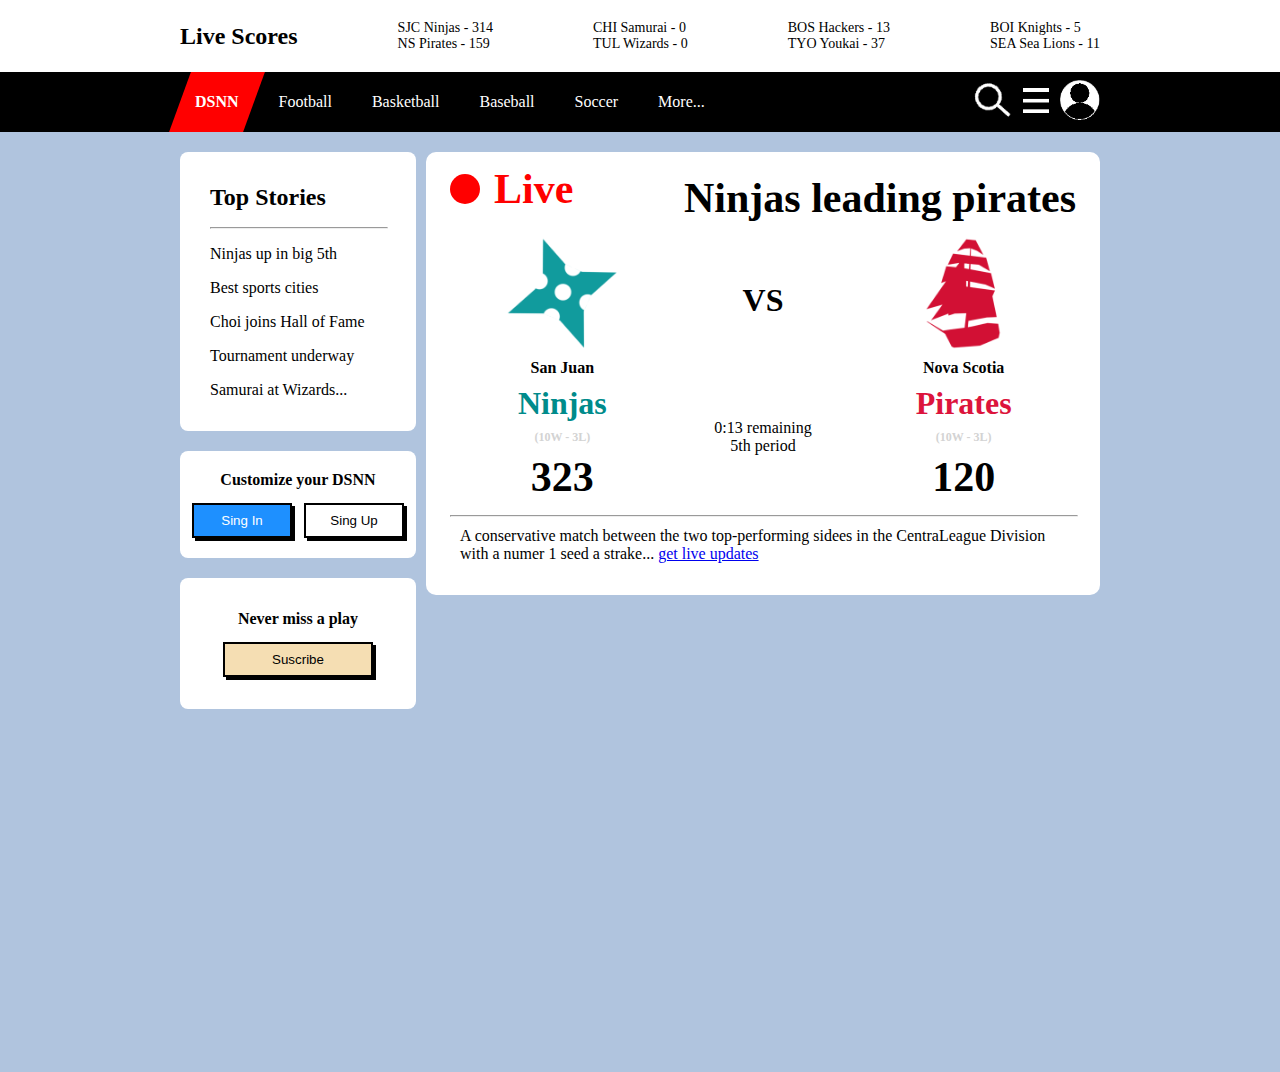
<file: Ayudantias/Exámen/index.html>
<!DOCTYPE html>
<html lang="en">
<head>
    <meta charset="UTF-8">
    <meta http-equiv="X-UA-Compatible" content="IE=edge">
    <meta name="viewport" content="width=device-width, initial-scale=1.0">
    <title>DNSS</title>
    <link rel="stylesheet" href="style.css" type="text/css">
    <script defer src="app.js"></script>
</head>
<body>
    <div class="container">
        <!-- Nav Bar -->
        
        <div class="nav-bar">
            <!-- Score Bar -->
            <div class="score-bar">

                <span id="score-bar-title">Live Scores</span>

                <div class="match-score">
                    <p>SJC Ninjas - 314</p>
                    <p>NS Pirates - 159</p>
                </div>

                <div class="match-score">
                    <p>CHI Samurai - 0</p>
                    <p>TUL Wizards - 0</p>
                </div>

                <div class="match-score">
                    <p>BOS Hackers - 13</p>
                    <p>TYO Youkai - 37</p>
                </div>

                <div class="match-score">
                    <p>BOI Knights - 5</p>
                    <p>SEA Sea Lions - 11</p>
                </div>

            </div>

            <!-- Menu Bar -->
            
            <div class="menu-bar">
                <div class="left-menu-items">
                    <span class="logo white-text">
                        <span id="logo-text">DSNN</span>    
                    </span>
                    <a class="white-text" href="#">Football</a>
                    <a class="white-text" href="#">Basketball</a>
                    <a class="white-text" href="#">Baseball</a>
                    <a class="white-text" href="#">Soccer</a>
                    <a class="white-text" href="#">More...</a>
                </div>


                <div class="right-menu-items">
                    <img src="images/search-light.png" alt="search button">
                    <img src="images/hamburger-light.png" alt="menu button">
                    <img src="images/user-circle-light.png" alt="user profile button">
                </div>
            </div>

        </div>

        <!-- Main Content -->
        <div class="main-content">
            <div class="side-bar">

                <div id="stories-section">
                    <h2>Top Stories</h2>
                    <hr>
                    <a href="#">Ninjas up in big 5th</a>
                    <a href="#">Best sports cities</a>
                    <a href="#">Choi joins Hall of Fame</a>
                    <a href="#">Tournament underway</a>
                    <a href="#">Samurai at Wizards...</a>
                </div>

                <div id="login-section">
                    <h4>Customize your DSNN</h4>
                    <div class="login-buttons">
                        <button id="sign-in-button">Sing In</button>
                        <button id="sign-out-button">Sing Up</button>
                    </div>
                    
                </div>

                <div class="suscribe-section">
                    <h4>Never miss a play</h4>
                    <button onclick="hide()" id="suscribe-button">Suscribe</button>
                </div>

            </div>
            <div class="scoreboard">
                <div class="score-header">
                    <div class="score-header-left">
                        <span class="red-dot"></span>
                        <span id="live-label">Live</span>
                    </div>
                    <span id="teams-label">Ninjas leading pirates</span>
                </div>

                <div class="score-main">
                    <div class="team-section">
                        <img class="team-img" src="images/sjc-ninjas.png" alt="">
                        <span class="city-text">San Juan</span>
                        <span class="team-text">Ninjas</span>
                        <span class="game-balance-text">(10W - 3L)</span>
                        <h1 id="ninja-score" class="score-text" onclick="incrementScore(this, false)">323</h1>

                    </div>
                        

                    <div class="score-data">
                        <span>VS</span>
                        <p>0:<span id="seconds">13</span> remaining<br>5th period</p>
                    </div>
                    <div class="team-section">
                        <img class="team-img" src="images/ns-pirates.png" alt="">
                        <span class="city-text">Nova Scotia</span>
                        <span class="team-text crimson">Pirates</span>
                        <span class="game-balance-text">(10W - 3L)</span>
                        <h1 id="pirate-score" class="score-text" onclick="incrementScore(this, true)">120</h1>
                    </div>
                </div>

                <div class="score-footer">
                    <hr>
                    <p>A conservative match between the two top-performing sidees in the CentraLeague Division with a numer 1 seed a strake... <a href="#">get live updates</a></p>
                </div>
            </div>
        </div>
    </div>
</body>
</html>
</file>
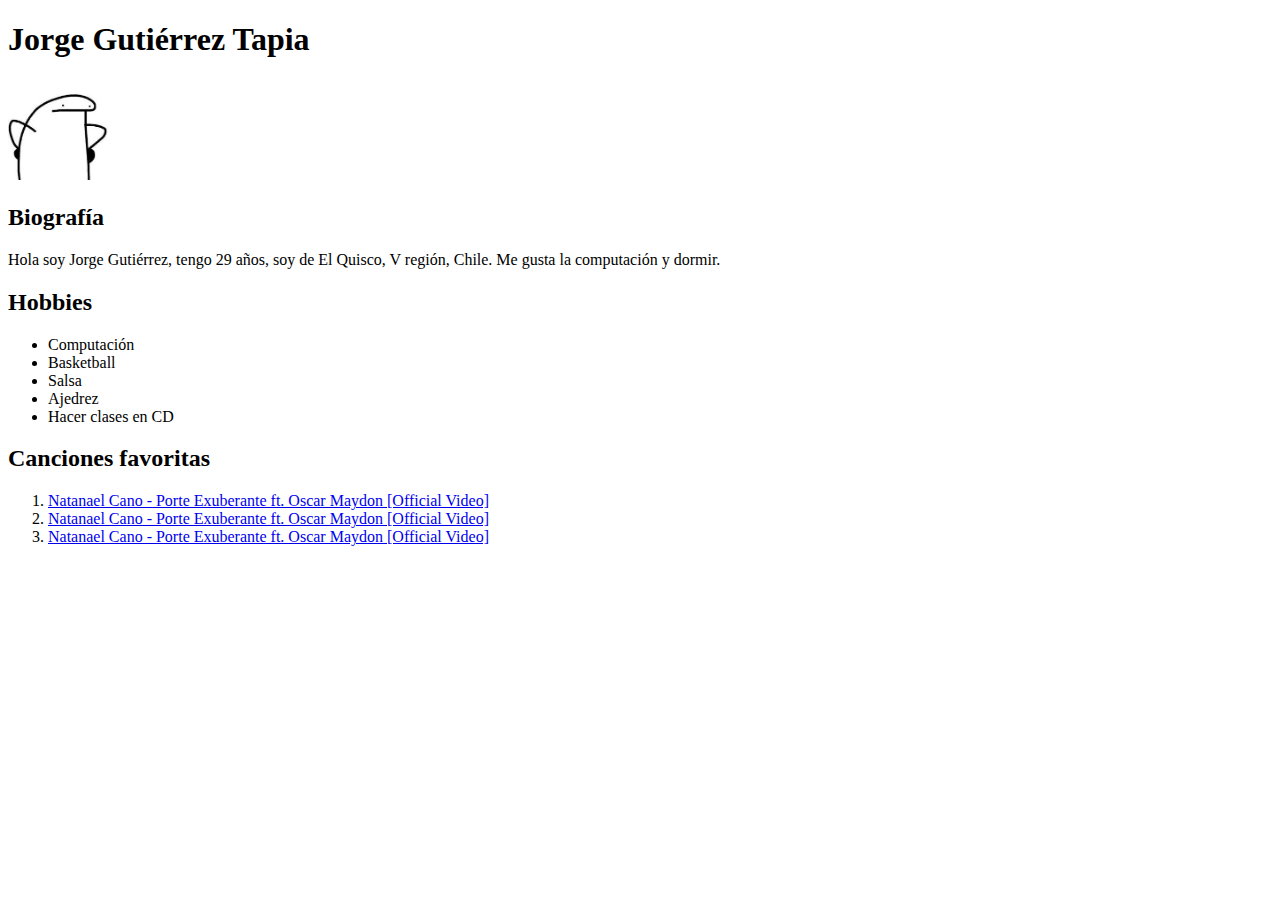
<file: Ayudantias/01_HTML/Biografia/index.html>
<!DOCTYPE html>
<html lang="en">
<head>
    <meta charset="UTF-8">
    <meta http-equiv="X-UA-Compatible" content="IE=edge">
    <meta name="viewport" content="width=device-width, initial-scale=1.0">
    <title>Jorge G.</title>
</head>
<body>
    <h1>Jorge Gutiérrez Tapia</h1>
    <!-- <img src="[data-uri]" alt="">
    <img src="https://ih1.redbubble.net/image.4461684264.3480/st,small,507x507-pad,600x600,f8f8f8.jpg" alt=""> -->
    <img src="imgs/images.jpeg" alt="" height="100px">

    <!-- Biografia -->
    <h2>Biografía</h2>
    <p>Hola soy Jorge Gutiérrez, tengo 29 años, soy de El Quisco, V región, Chile. Me gusta la computación y dormir.</p>
    <!-- End biografio -->

    <!-- Hobbies  -->
    <h2>Hobbies</h2>

    <ul>
        <li>Computación</li>
        <li>Basketball</li>
        <li>Salsa</li>
        <li>Ajedrez</li>
        <li>Hacer clases en CD</li>
    </ul>

    <!-- Canciones fav. -->
    <h2>Canciones favoritas</h2>

    <ol>
        <li>
            <a href="https://www.youtube.com/watch?v=kl1WXSOPOVc">
                Natanael Cano - Porte Exuberante ft. Oscar Maydon [Official Video]
            </a>
        </li>
        <li>
            <a href="https://www.youtube.com/watch?v=kl1WXSOPOVc">
                Natanael Cano - Porte Exuberante ft. Oscar Maydon [Official Video]
            </a>
        </li>
        <li>
            <a href="https://www.youtube.com/watch?v=kl1WXSOPOVc">
                Natanael Cano - Porte Exuberante ft. Oscar Maydon [Official Video]
            </a>
        </li>
    </ol>

    
</body>
</html>
</file>
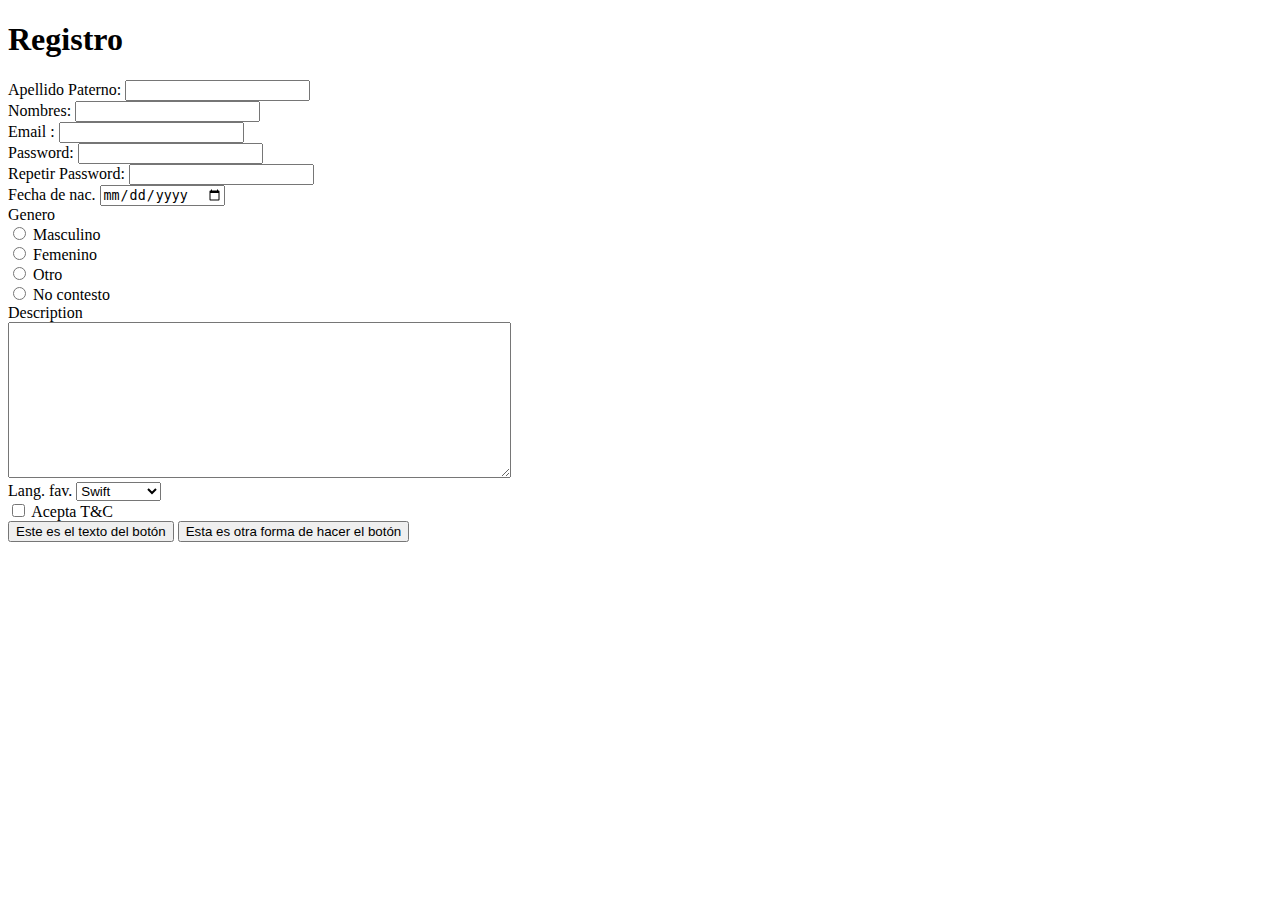
<file: Ayudantias/01_HTML/Formulario/index.html>
<!DOCTYPE html>
<html lang="en">
<head>
    <meta charset="UTF-8">
    <meta http-equiv="X-UA-Compatible" content="IE=edge">
    <meta name="viewport" content="width=device-width, initial-scale=1.0">
    <title>Formulario</title>
</head>
<body>
    <h1>Registro</h1>

    <form action="">
        <div>
            <label for="input_first_lastname">Apellido Paterno:</label>
            <input type="text" id="input_first_lastname">
        </div>

        <div>
            <label for="input_name">Nombres:</label>
            <input type="text" id="input_name">
        </div>

        <div>
            <label for="input_email"> Email :</label>
            <input type="email" id="input_email">
        </div>

        <div>
            <label for="input_password">Password:</label>
            <input type="password" id="input_password">
        </div>

        <div>
            <label for="input_password2">Repetir Password:</label>
            <input type="password" id="input_password2">
        </div>

        <div>
            <label for="input_birthdate">Fecha de nac.</label>
            <input type="date" id="input_birthdate">
        </div>

        <div>
            <label>Genero</label>
            <div>
                <input type="radio" name="gender" value="male" id="male_option">
                <label for="male_option">Masculino</label>
            </div>
            <div>
                <input type="radio" name="gender" value="female" id="option_female" >
                <label for="option_female">Femenino</label>
            </div>
            <div>
                <input type="radio" name="gender" value="other" id="option_other" >
                <label for="option_other">Otro</label>
            </div>
            <div>
                <input type="radio" name="gender" value="n/a" id="option_n/a" >
                <label for="option_n/a">No contesto</label>
            </div>
        </div>

        <div>
            <label for="input_desc">Description</label>
            <div>
                <textarea name="" id="input_desc" cols="60" rows="10"></textarea>
            </div>
        </div>

        <div>
            <label for="input_fav_lang">Lang. fav.</label>
            <select name="" id="input_fav_lang">
                <option value="swift"> Swift</option>
                <option value="js">JavaScript</option>
                <option value="py">Python</option>
                <option value="html">HTML</option>
                <option value="css">CSS</option>
                <option value="go">GO</option>
            </select>
        </div>

        <div>
            <input type="checkbox" name="ac" id="ac">
            <label for="ac">Acepta T&C</label>
        </div>

        <input type="submit" value="Este es el texto del botón">
        <button>Esta es otra forma de hacer el botón</button>


    </form>
    
</body>
</html>
</file>
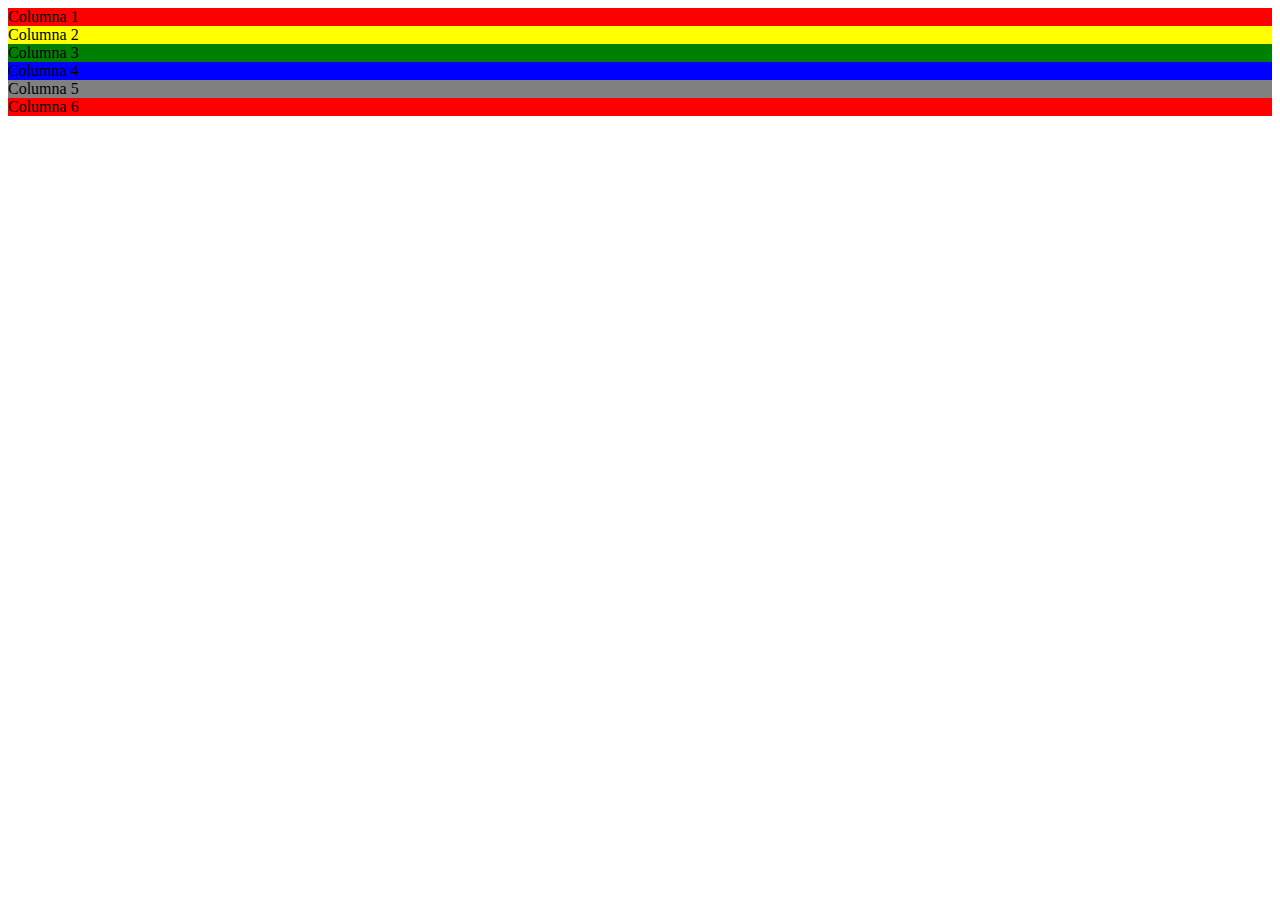
<file: Ayudantias/02_CSS/Bootstrap/index.html>
<!DOCTYPE html>
<html lang="en">
<head>
    <meta charset="UTF-8">
    <meta http-equiv="X-UA-Compatible" content="IE=edge">
    <meta name="viewport" content="width=device-width, initial-scale=1.0">
    <title>Bootstrap</title>
    
    <link href="https://cdn.jsdelivr.net/npm/bootstrap@5.2.3/dist/css/bootstrap.min.css" rel="stylesheet" integrity="sha384-rbsA2VBKQhggwzxH7pPCaAqO46MgnOM80zW1RWuH61DGLwZJEdK2Kadq2F9CUG65" crossorigin="anonymous">
    <link rel="stylesheet" href="style.css">

    <script src="https://cdn.jsdelivr.net/npm/bootstrap@5.2.3/dist/js/bootstrap.bundle.min.js" integrity="sha384-kenU1KFdBIe4zVF0s0G1M5b4hcpxyD9F7jL+jjXkk+Q2h455rYXK/7HAuoJl+0I4" crossorigin="anonymous"></script>
</head>
<body>
    <div class="container ">
        <div class="row justify-content-lg-center justify-content-md-around lb">
            <div class="col-sm-12 col-md-5 col-lg-3 red my-1">
                Columna 1
            </div>
            <div class="col-sm-12 col-md-5 col-lg-3 yllw my-2">
                Columna 2
            </div>
            <div class="col-sm-12 col-md-5 col-lg-3 green my-3">
                Columna 3
            </div>
            <div class="col-sm-12 col-md-5 col-lg-3 blue ms-4 me-2">
                Columna 4
            </div>
            <div class="col-sm-12 col-md-5 col-lg-3 gray py-1">
                Columna 5
            </div>
            <div class="col-sm-12 col-md-5 col-lg-3 red ps-5 pe-5">
                Columna 6
            </div>
            

        </div>

    </div>
    
</body>
</html>
</file>
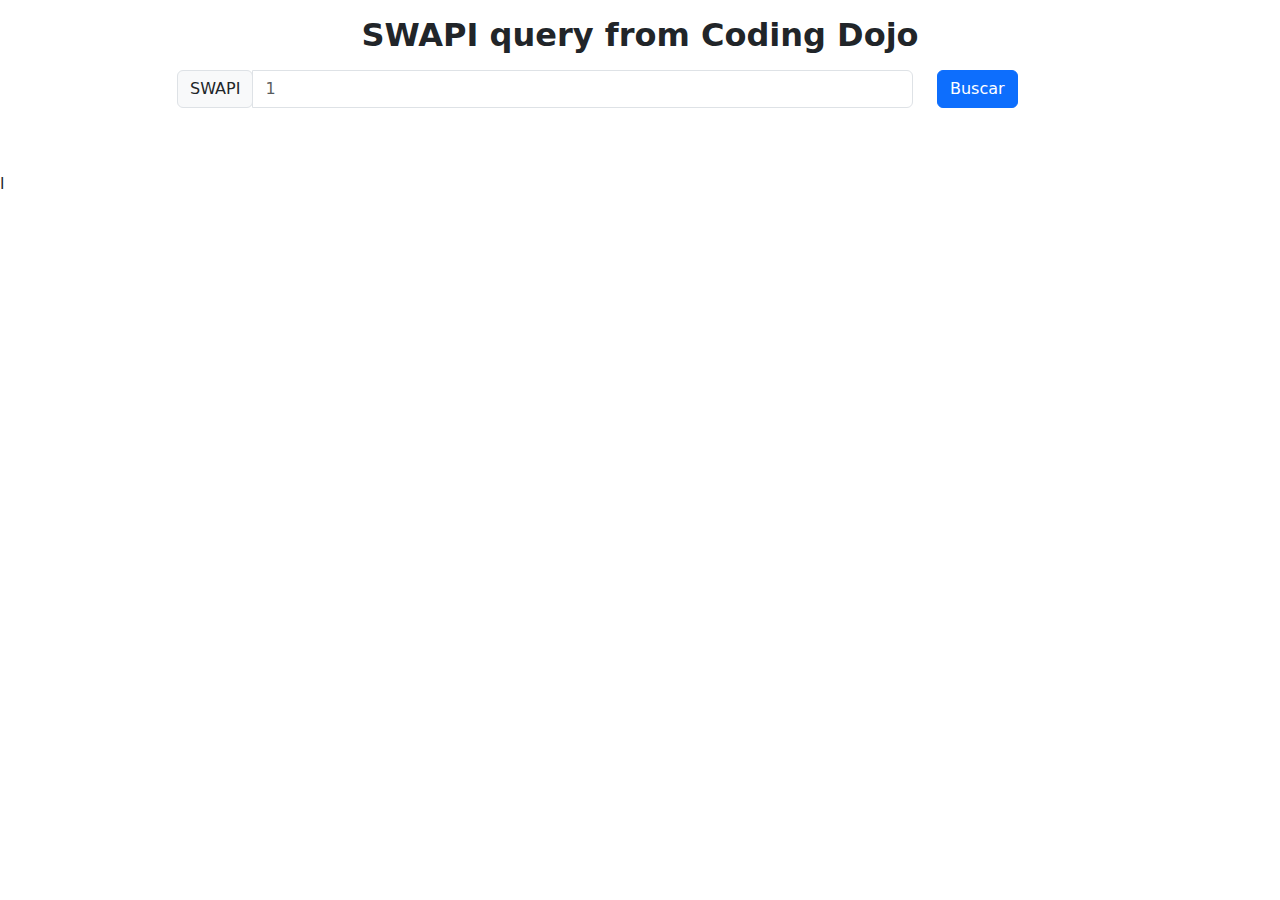
<file: Ayudantias/03_JS/SWAPI-CD/index.html>
<!DOCTYPE html>
<html lang="en">
<head>
    <meta charset="UTF-8">
    <meta http-equiv="X-UA-Compatible" content="IE=edge">
    <meta name="viewport" content="width=device-width, initial-scale=1.0">
    <title>Yo soy tu padre</title>
    <script src="https://code.jquery.com/jquery-3.7.0.min.js"></script>
    <script src="https://cdn.jsdelivr.net/npm/bootstrap@5.2.3/dist/js/bootstrap.bundle.min.js"></script>
    <link rel="stylesheet" href="https://cdn.jsdelivr.net/npm/bootstrap@5.2.3/dist/css/bootstrap.min.css">

    <script src="app.js"></script>
</head>
<body>
    <div class="container">
        <div class="row">
            <h1 class="text-center fs-2 fw-semibold my-3" >SWAPI query from Coding Dojo</h1>
        </div>
        <div class="row justify-content-center align-items-center">
            <div class="col-8">
                <div class="input-group">
                    <div class="input-group-prepend">
                        <span class="input-group-text" id="basic-addon1">SWAPI</span>
                    </div>
                    <input type="number" class="form-control" placeholder="1" aria-label="1" aria-describedby="basic-addon1">
                </div>
            </div>
            <div class="col-2">
                <button id="search_btn" class="btn btn-primary">Buscar</button>
            </div>
        </div>

        <pre id="content" class="row justify-content-center mt-5">
            <!-- JSON -->
        </pre>
    </div>
</body>
</html>l
</file>
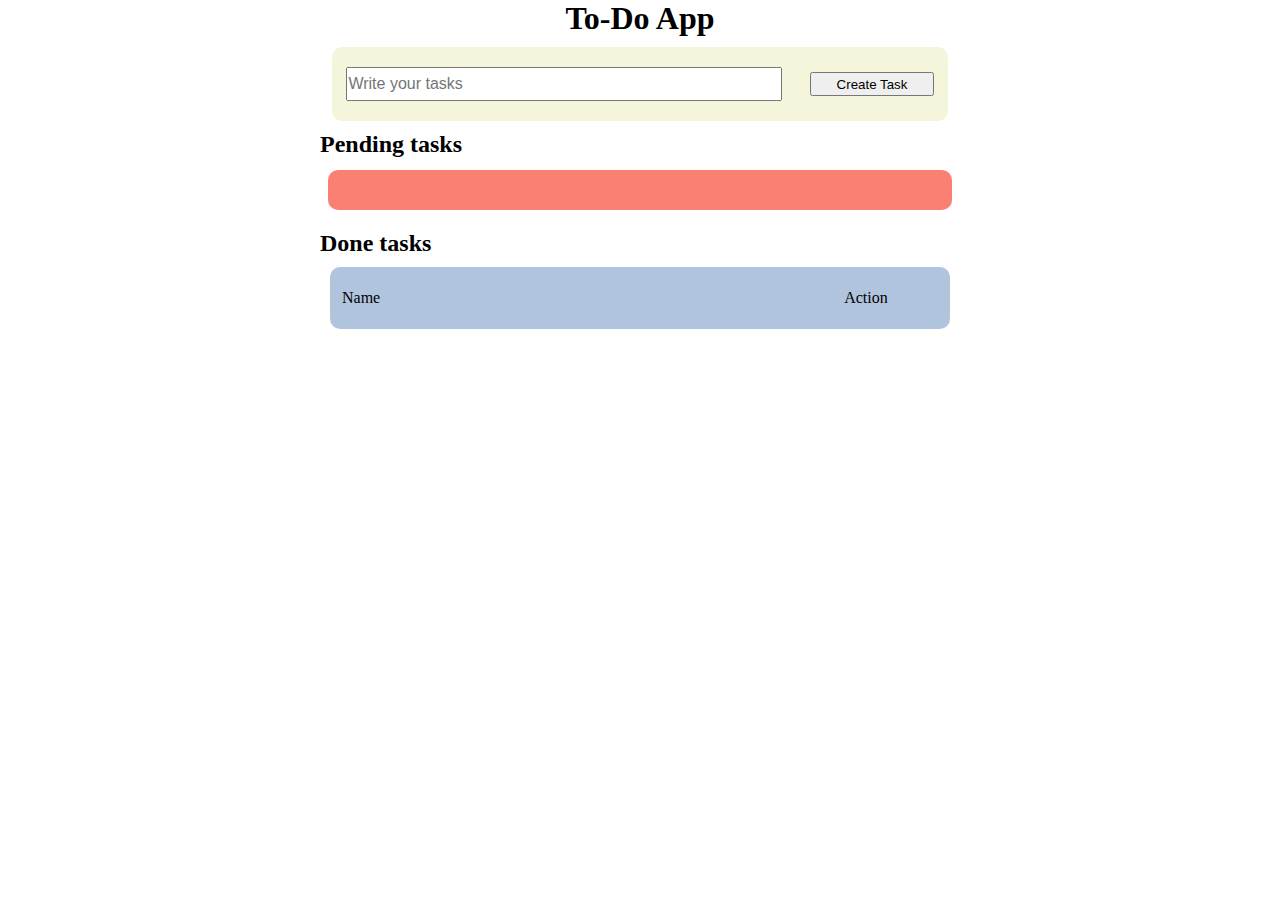
<file: Ayudantias/03_JS/To-Do app - JQuery version/index.html>
<!DOCTYPE html>
<html lang="en">

<head>
  <meta charset="UTF-8">
  <meta http-equiv="X-UA-Compatible" content="IE=edge">
  <meta name="viewport" content="width=device-width, initial-scale=1.0">
  <title>To-Do App</title>
  
  <script defer src="https://code.jquery.com/jquery-3.7.0.slim.min.js"></script>
  
  <link rel="stylesheet" href="style.css">
  <script defer src="app.js"></script>
</head>

<body>
  <div class="container">
    <div class="main">

      <h1>To-Do App</h1>

      <div class="create-task-bar">
        <input type="text" placeholder="Write your tasks">
        <button id="create_task_button">Create Task</button>
      </div>

      <h2>Pending tasks</h2>

      <div class="pending-tasks">

      </div>

      <h2>Done tasks</h2>

      <div class="done-tasks">
        <table>
          <thead>
            <tr>
              <td class="name-row">Name</td>
              <td class="action-row">Action</td>
            </tr>
          </thead>
          <tbody>
          </tbody>
        </table>
      </div>
    </div>
  </div>
</body>

</html>
</file>
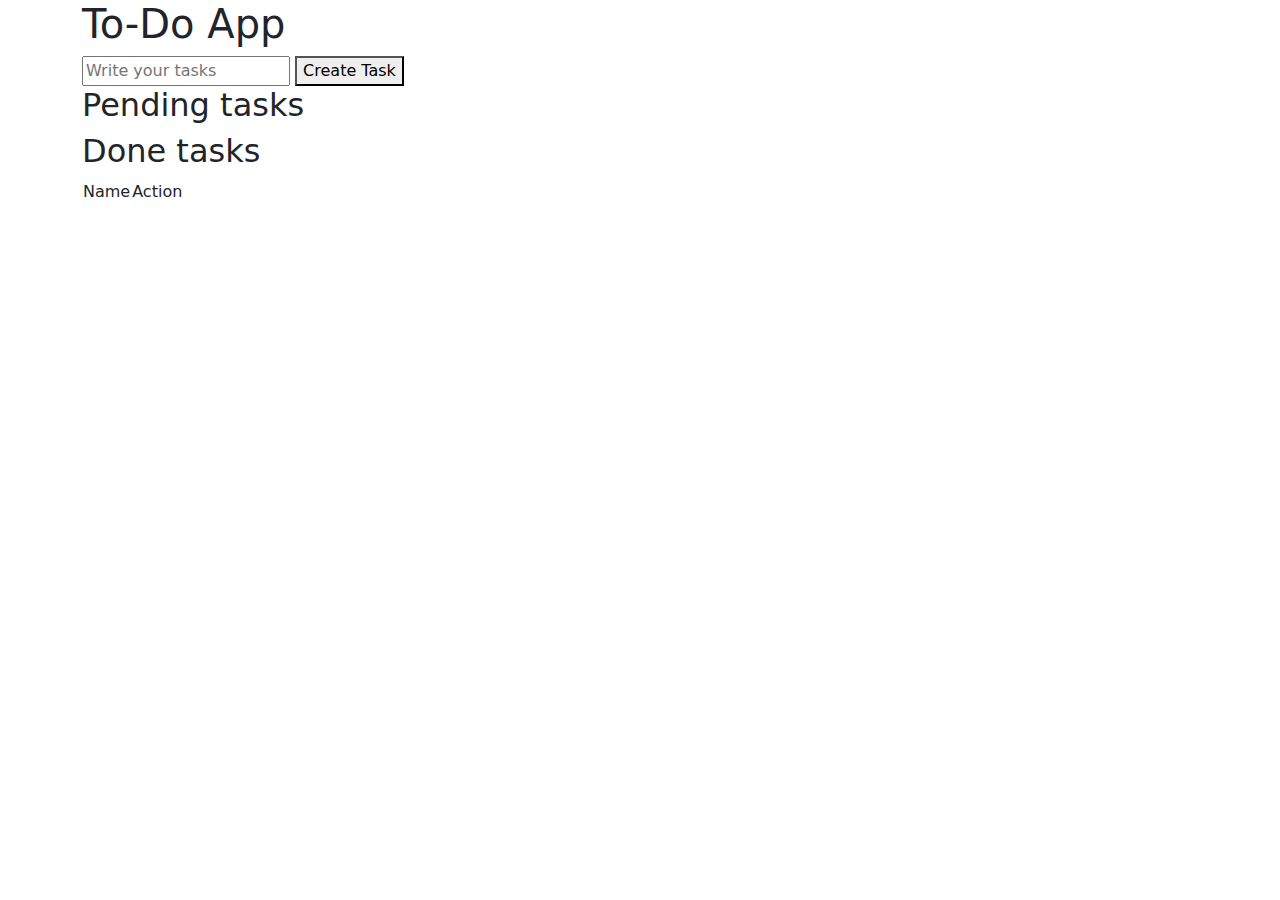
<file: Ayudantias/03_JS/To-Do app/index.html>
<!DOCTYPE html>
<html lang="en">

<head>
  <meta charset="UTF-8">
  <meta http-equiv="X-UA-Compatible" content="IE=edge">
  <meta name="viewport" content="width=device-width, initial-scale=1.0">
  <title>To-Do App</title>
  <link rel="stylesheet" href="https://cdn.jsdelivr.net/npm/bootstrap@5.3.0/dist/css/bootstrap.min.css">
  <script src="https://cdn.jsdelivr.net/npm/bootstrap@5.3.0/dist/js/bootstrap.bundle.min.js"></script>
  <!-- <link rel="stylesheet" href="style.css"> -->
  <script defer src="app.js"></script>
</head>

<body>
  <div class="container">
    <div class="main">

      <h1>To-Do App</h1>

      <div class="create-task-bar">
        <input type="text" placeholder="Write your tasks">
        <button onclick="create_task()">Create Task</button>
      </div>

      <h2>Pending tasks</h2>

      <div class="pending-tasks">

      </div>

      <h2>Done tasks</h2>

      <div class="done-tasks">
        <table>
          <thead>
            <tr>
              <td class="name-row">Name</td>
              <td class="action-row">Action</td>
            </tr>
          </thead>
          <tbody>
          </tbody>
        </table>
      </div>
    </div>
  </div>
</body>

</html>
</file>
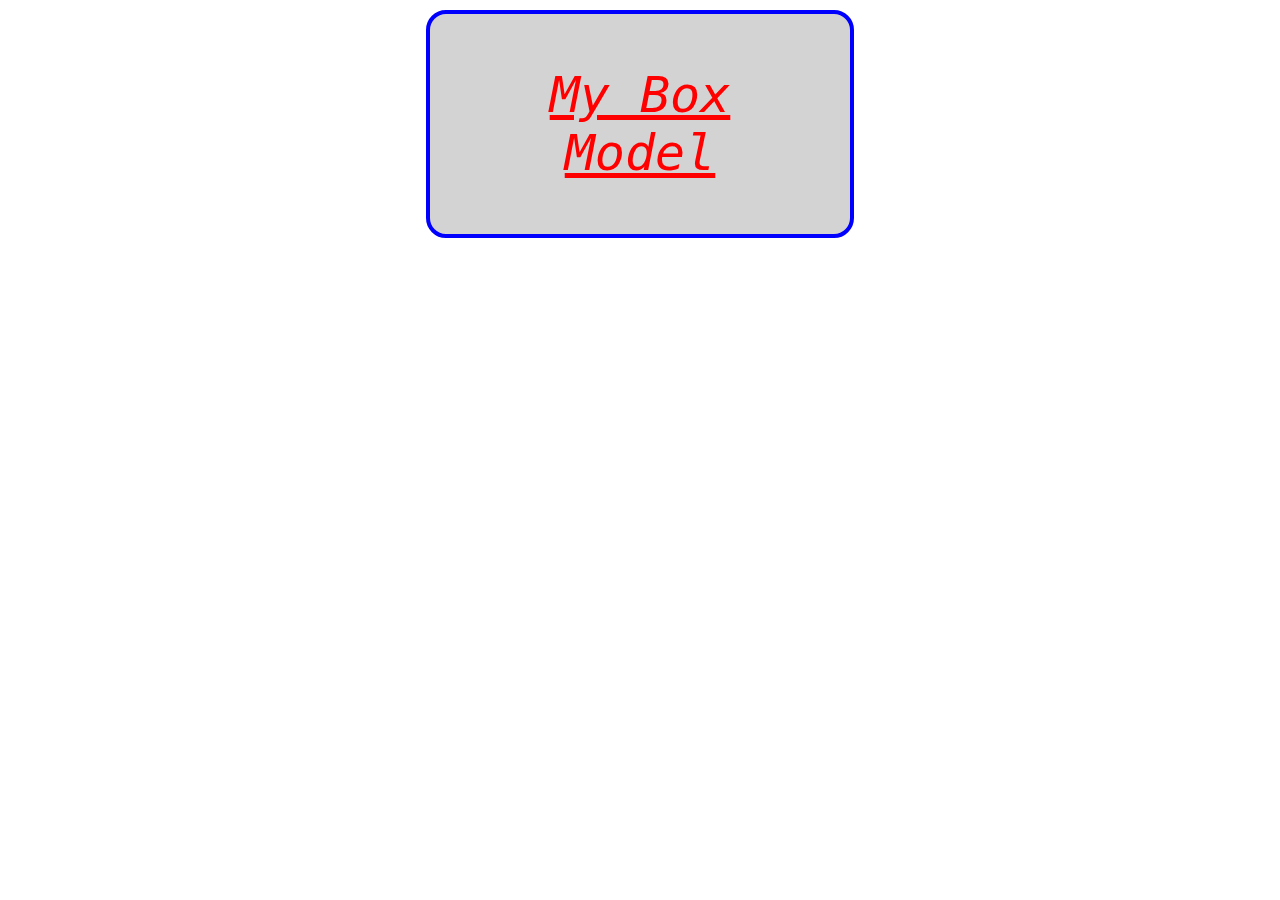
<file: Clases/02_CSS/01_Box_Model/index.html>
<!-- Specifies that the document is an HTML5 document -->
<!DOCTYPE html>
<!-- Defines the root element of the HTML document and specifies the language as English -->
<html lang="en">
  <head>
    <!-- Specifies the character encoding as UTF-8 -->
    <meta charset="UTF-8" />
    <!-- Specifies compatibility settings for Internet Explorer -->
    <meta http-equiv="X-UA-Compatible" content="IE=edge" />
    <!-- Viewport configuration for responsive design -->
    <meta name="viewport" content="width=device-width, initial-scale=1.0" />

    <!-- Title of the document -->
    <title>Box Model</title>
    <!-- Link to an external stylesheet file named "style.css" -->
    <link rel="stylesheet" href="style.css" />
    <style></style>
  </head>
  <body>
    <h1><span>My Box Model</span></h1>
  </body>
</html>
</file>
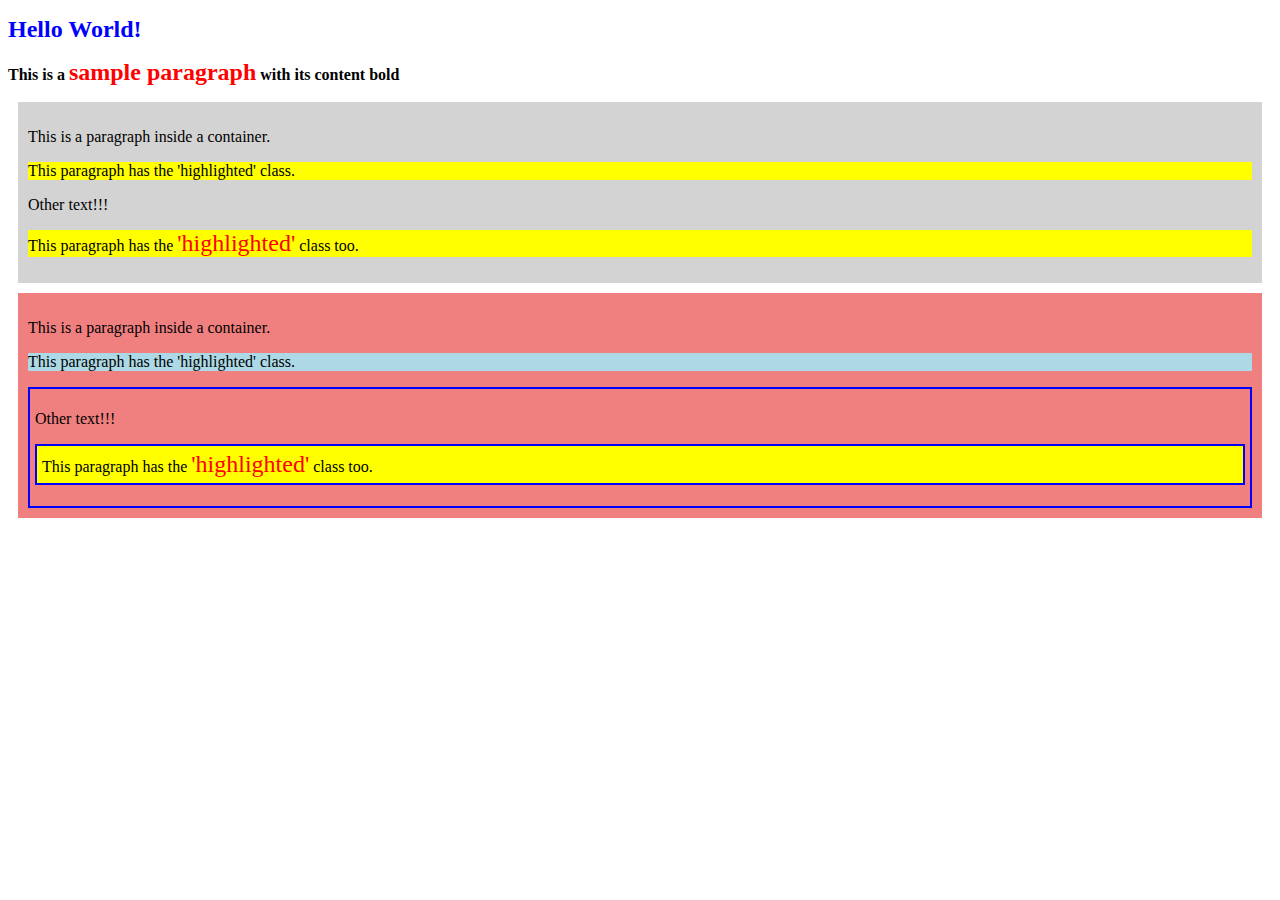
<file: Clases/02_CSS/02_Selectors_I/index.html>
<!DOCTYPE html>
<html lang="en">
  <head>
    <meta charset="UTF-8" />
    <meta http-equiv="X-UA-Compatible" content="IE=edge" />
    <meta name="viewport" content="width=device-width, initial-scale=1.0" />
    <title>Selectors I</title>
    <!-- Link to an external stylesheet file named "style.css" -->
    <link rel="stylesheet" href="style.css" />
  </head>
  <body>
    <h1>Hello World!</h1>
    <p id="description">
      This is a <span>sample paragraph</span> with its content bold
    </p>
    <div class="container">
      <p>This is a paragraph inside a container.</p>
      <p class="highlighted">This paragraph has the 'highlighted' class.</p>
      <div>
        <p>Other text!!!</p>
        <p class="highlighted">
          This paragraph has the <span>'highlighted'</span> class too.
        </p>
      </div>
    </div>
    <div id="main" class="container">
      <p>This is a paragraph inside a container.</p>
      <p id="highlight-blue" class="highlighted">
        This paragraph has the 'highlighted' class.
      </p>
      <div class="with-border-and-padding">
        <p>Other text!!!</p>
        <p class="highlighted with-border-and-padding">
          This paragraph has the <span>'highlighted'</span> class too.
        </p>
      </div>
    </div>
  </body>
</html>
</file>
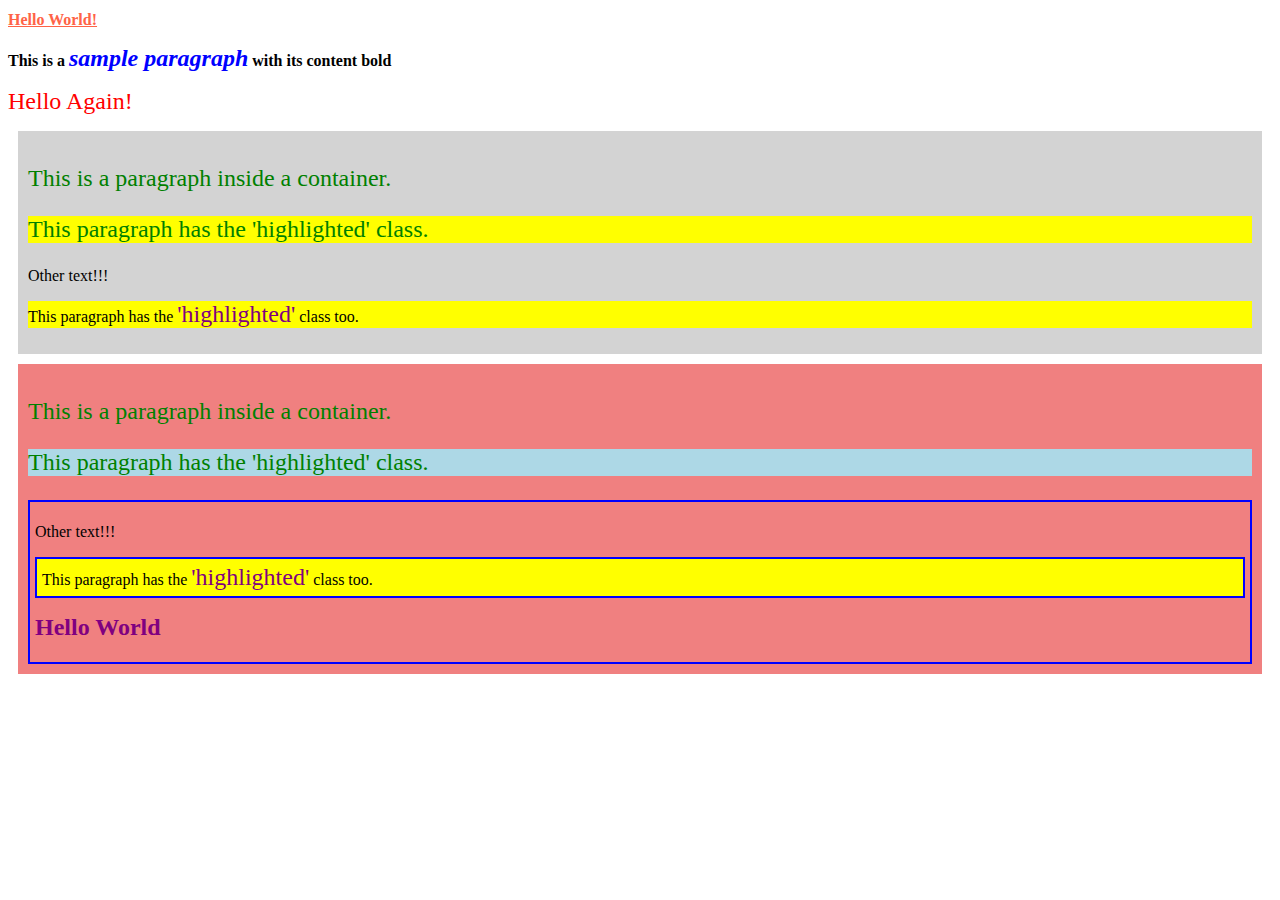
<file: Clases/02_CSS/03_Selectors_II/index.html>
<!DOCTYPE html>
<html lang="en">
  <head>
    <meta charset="UTF-8" />
    <meta http-equiv="X-UA-Compatible" content="IE=edge" />
    <meta name="viewport" content="width=device-width, initial-scale=1.0" />
    <title>Selectors II</title>
    <!-- Link to an external stylesheet file named "style.css" -->
    <link rel="stylesheet" href="style.css" />
  </head>
  <body>
    <h1 id="red-small" class="green-mid">Hello World!</h1>
    <p id="description">
      This is a <span>sample paragraph</span> with its content bold
      <div>
        <span>Hello Again!</span>
      </div>
    </p>
    <div class="container">
      <p>This is a paragraph inside a container.</p>
      <p class="highlighted">This paragraph has the 'highlighted' class.</p>
      <div>
        <p>Other text!!!</p>
        <p class="highlighted">
          This paragraph has the <span>'highlighted'</span> class too.
        </p>
      </div>
    </div>
    <div id="main" class="container">
      <p>This is a paragraph inside a container.</p>
      <p id="highlight-blue" class="highlighted">
        This paragraph has the 'highlighted' class.
      </p>
      <div class="with-border-and-padding">
        <p>Other text!!!</p>
        <p class="highlighted with-border-and-padding">
          This paragraph has the <span>'highlighted'</span> class too.
        </p>
        <h1><span>Hello World</span></h1>
      </div>
    </div>
  </body>
</html>
</file>
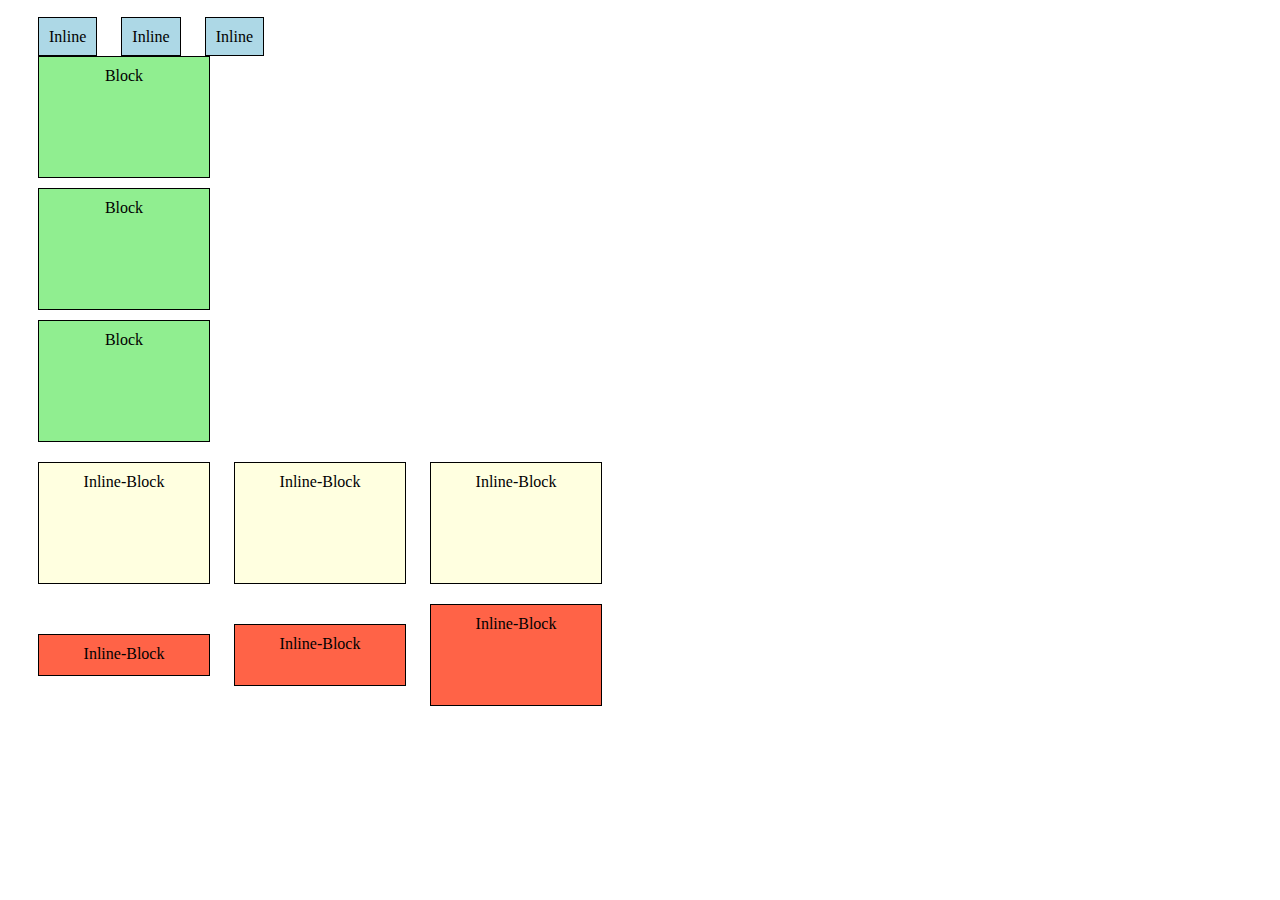
<file: Clases/02_CSS/04_Inline_Block_and_Inline-Block/index.html>
<!DOCTYPE html>
<html lang="en">
  <head>
    <meta charset="UTF-8" />
    <meta http-equiv="X-UA-Compatible" content="IE=edge" />
    <meta name="viewport" content="width=device-width, initial-scale=1.0" />
    <title>Inline, Block and Inline-Block</title>
    <link rel="stylesheet" href="style.css" />
  </head>
  <body>
    <div class="container">
      <div>
        <div class="box inline">Inline</div>
        <div class="box inline">Inline</div>
        <div class="box inline">Inline</div>
      </div>
      <div>
        <div class="box block">Block</div>
        <div class="box block">Block</div>
        <div class="box block">Block</div>
      </div>
      <div>
        <div class="box inline-block">Inline-Block</div>
        <div class="box inline-block">Inline-Block</div>
        <div class="box inline-block">Inline-Block</div>
      </div>
      <div>
        <div class="box inline-block-2 first">Inline-Block</div>
        <div class="box inline-block-2 second">Inline-Block</div>
        <div class="box inline-block-2 third">Inline-Block</div>
      </div>
    </div>
  </body>
</html>
</file>
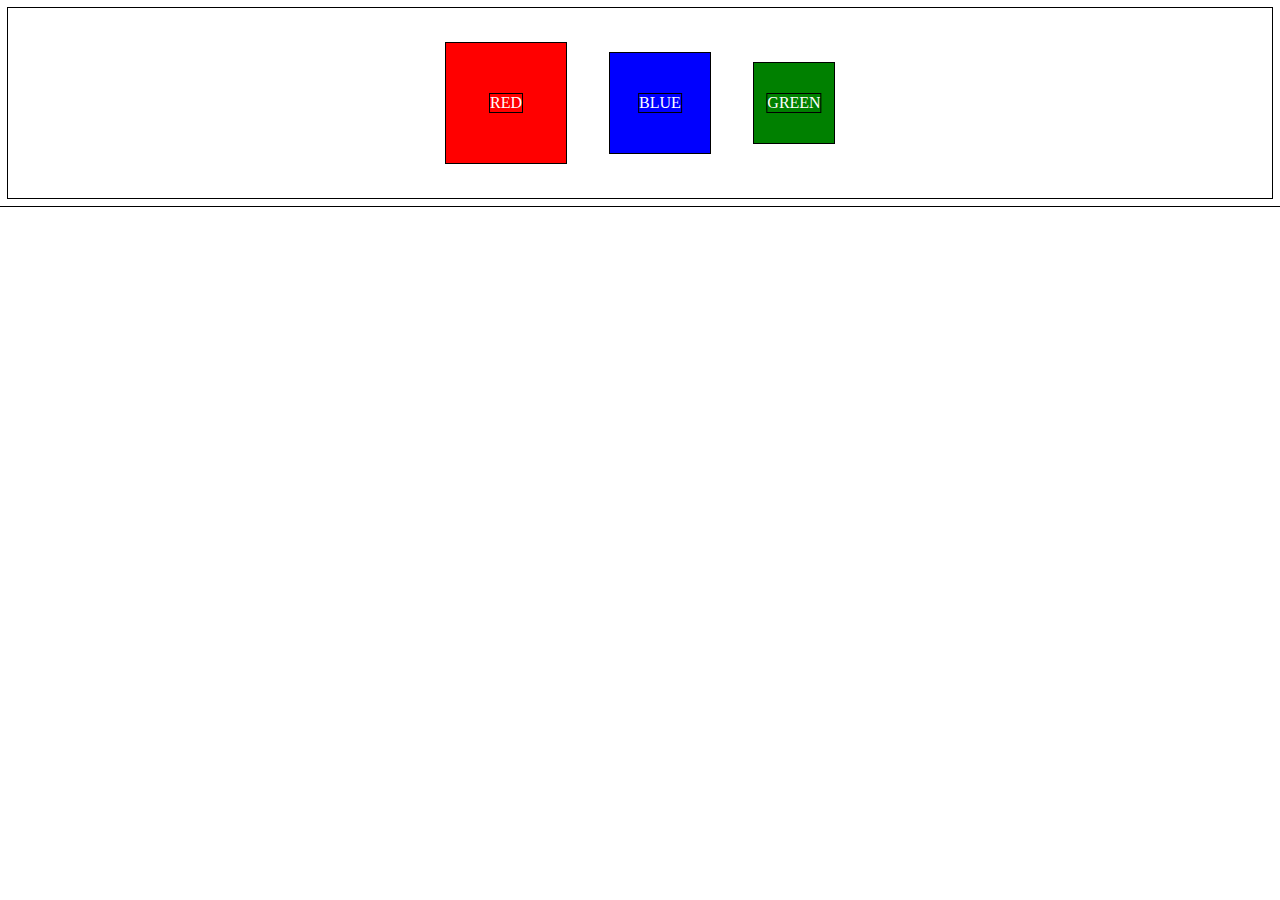
<file: Clases/02_CSS/06_Alignments_with_Raw_Styles/index.html>
<!DOCTYPE html>
<head>
    <title>Aligment Raw Styles</title>
    <link rel="stylesheet" href="style.css" />
</head>
<body>
  <div class="container">
    <div class="block red">
        <p class="sub-block">RED</p>
    </div>
    <div class="block blue">
        <p class="sub-block">BLUE</p>
    </div>
    <div class="block green">
        <p class="sub-block">GREEN</p>
    </div>
</div>
</body>
</html>
</file>
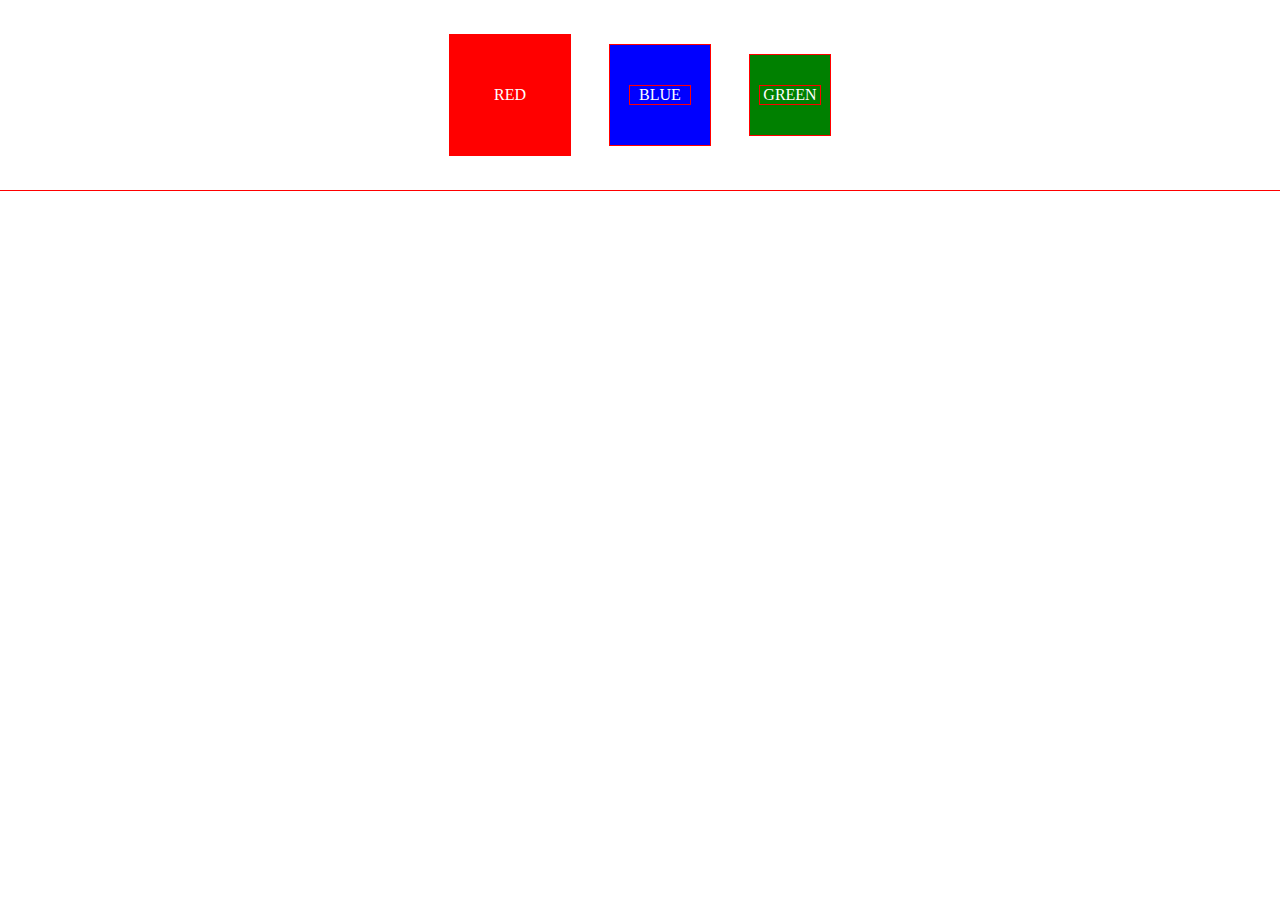
<file: Clases/02_CSS/07_Alignments_with_Flex_Styles/index.html>
<!DOCTYPE html>
<head>
    <title>Aligment Flex</title>
    <link rel="stylesheet" href="style.css" />
</head>
<body>
  <div class="container">
    <div class="block red">
        <p class="sub-block">RED</p>
    </div>
    <div class="block blue">
        <p class="sub-block">BLUE</p>
    </div>
    <div class="block green">
        <p class="sub-block">GREEN</p>
    </div>
</div>
</body>
</html>
</file>
<file: Ayudantias/Exámen/style.css>
* {
    margin: 0;
    padding: 0;
}

.white-text {
    color: white;
}

/* Score Nav Bar */

.score-bar {
    display: flex;
    justify-content: space-between;
    align-items: center;
    padding: 20px 180px;
}

.score-bar > * {
    display: inline-block;
}

#score-bar-title{
    font-size: 24px;
    font-weight: bolder;
}

.match-score p {
    font-size: 14px;
}

/* Menú Bar */

.menu-bar {
    display: flex;
    background-color: black;
    justify-content: space-between;
    align-items: center;
    padding: 0px 180px;
    height: 60px;
}

.right-menu-items > img {
    height: 40px;
}

.left-menu-items {
    display: flex;
    align-items: center;
}

.left-menu-items > a {
    text-decoration: none;
    margin: 0px 20px;
}

.logo {
    display: flex;
    align-items: center;
    background-color: red;
    height: 60px;
    padding: 0px 15px;
    transform: skew(-20deg);
    font-weight: bolder;
    margin-right: 5px;
}

#logo-text {
    transform: skew(20deg);
}


/* Main content */

.main-content{
    background-color: lightsteelblue;
    display: flex;
    justify-content: center;
    padding: 20px 180px;
    align-items: flex-start ;
    min-height: 100vh;
}

.side-bar {
    flex-grow: 1;
    margin-right: 10px;
    display: flex;
    flex-direction: column;
    gap: 20px;
}

hr {
    width: 100%;
}

.side-bar > div {
    display: flex;
    flex-direction: column;
    gap: 14px;
    align-items: center;
    background-color: white;
    padding: 32px 30px;
    border-radius: 8px;
}

#stories-section {
    align-items: start;
    
    gap: 16px
}

#stories-section > a {
    text-decoration: none;
    color: black;
    font-weight: 500;
}

.login-buttons {
    display: flex;
    justify-content: center;
    gap: 12px
}

#login-section {
    padding: 20px 12px;
}

.login-buttons > button {
    width: 100px;
    height: 35px;
    border: 2px solid black;
    box-shadow: 3px 3px black;
}

#sign-in-button{
    color: white;
    background-color: dodgerblue;
}

#sign-out-button{
    color: black;
    background-color: white;
}


#suscribe-button {
    color: black;
    background-color: wheat;
    border: 2px solid black;
    box-shadow: 3px 3px black;
    width: 150px;
    height: 35px;

}

.scoreboard {
    flex-grow: 2;
    background-color: white;
    padding: 22px 24px;
    border-radius: 10px;
}

.score-header {
    display: flex;
    justify-content: space-between;
    align-content: center;
}

.score-header-left {
    display: flex ;
    align-content: center;
}

.score-header-left span {
    line-height: 30px;
}

.red-dot {
    display: inline-block;
    width: 30px;
    height: 30px;
    background-color: red;
    border-radius: 50%;
}

#live-label {
    color: red;
    font-size: 42px;
    font-weight: bold;
    margin-left: 14px;
}

#teams-label {
    font-size: 42px;
    font-weight: bold;
}

.score-main {
    display: flex;
}

.score-main > * {
    width: 33%;
}

.score-data {
    display: flex;
    flex-direction: column;
    align-items: center;
    justify-content: center;
    gap: 100px;
}

.score-data > span {
    font-size: 32px;
    font-weight: bold;
}

.score-data > p {
    text-align: center;
}

.team-section{
    display: flex;
    flex-direction: column;
    align-items: center;
    padding: 14px 24px;
    gap: 8px;
}

.team-img {
    width: 65%;
}

.city-text {
    font-size: 16px;
    font-weight: bolder;
}


.team-text {
    font-size: 32px;
    font-weight: bold;
    color: darkcyan;
}

.crimson {
    color: crimson;
}

.game-balance-text {
    font-size: 12px;
    color: lightgray;
    font-weight: 700;
}


.score-text {
    font-size: 42px;
}

.score-footer p {
    padding: 10px 10px;
    font-size: 16px;
}
</file>
<file: Ayudantias/02_CSS/Bootstrap/style.css>
.red {
    background-color: red;
}

.yllw {
    background-color: yellow;
}

.green {
    background-color: green;
}

.blue {
    background-color: blue;
}

.gray {
    background-color: gray;
}

.lb {
    background-color: lightblue;
}
</file>
<file: Ayudantias/03_JS/To-Do app - JQuery version/style.css>
* {
    margin: 0;
    padding: 0;
}
.main {
    width: 50%;
    margin: auto;
}

h1 {
    text-align: center;
}

.create-task-bar {
    margin: 10px 12px;
    display: flex;
    justify-content: space-around;
    align-items: center;
    background-color: beige;
    border-radius: 10px;
    padding: 20px 0px;
}

.create-task-bar > input {
    height: 30px;
    width: 70%;
    font-size: 16px;
}

.create-task-bar > button {
    height: 24px;
    width: 20%;
}

.pending-tasks{
    margin: 12px 8px 20px 8px;
    background-color: salmon;
    border-radius: 10px;
    padding: 20px 10px;
}

.row {
    display: flex;
    justify-content: space-between;
    align-items: center;
    margin: 10px 0px;
}

.task-text {
    font-size: 18px;
    font-weight: 600;
}

.icon {
    height: 20px;
}

.done-tasks {
    background-color: lightsteelblue;
    border-radius: 10px;
    padding: 20px 10px;
    margin: 10px;
}

table {
    width: 100%;
}

.name-row {
    width: 80%;
}

.action-row {
    width: 15%;
}

#line {
    position: relative;
    top: 12px
}
</file>
<file: Ayudantias/03_JS/To-Do app/style.css>
* {
    margin: 0;
    padding: 0;
}
.main {
    width: 50%;
    margin: auto;
}

h1 {
    text-align: center;
}

.create-task-bar {
    margin: 10px 12px;
    display: flex;
    justify-content: space-around;
    align-items: center;
    background-color: beige;
    border-radius: 10px;
    padding: 20px 0px;
}

.create-task-bar > input {
    height: 30px;
    width: 70%;
    font-size: 16px;
}

.create-task-bar > button {
    height: 24px;
    width: 20%;
}

.pending-tasks{
    margin: 12px 8px 20px 8px;
    background-color: salmon;
    border-radius: 10px;
    padding: 20px 10px;
}

.row {
    display: flex;
    justify-content: space-between;
    align-items: center;
    margin: 10px 0px;
}

.task-text {
    font-size: 18px;
    font-weight: 600;
}

.icon {
    height: 20px;
}

.done-tasks {
    background-color: lightsteelblue;
    border-radius: 10px;
    padding: 20px 10px;
    margin: 10px;
}

table {
    width: 100%;
}

.name-row {
    width: 80%;
}

.action-row {
    width: 15%;
}

#line {
    position: relative;
    top: 12px
}
</file>
<file: Clases/02_CSS/01_Box_Model/style.css>
h1 {
  color: red;
  background-color: lightgray;
  width: 400px;
  height: 200px;
  margin: 10px auto;
  padding: 10px;
  border: 4px solid blue;
  border-radius: 20px;
  text-align: center;
  font-size: 50px;
  font-style: italic;
  font-weight: normal;
  font-family: monospace;
  position: relative;
}

span {
  position: absolute;
  top: 50%;
  left: 50%;
  transform: translate(-50%, -50%);
  text-decoration: underline;
}
</file>
<file: Clases/02_CSS/02_Selectors_I/style.css>
h1 {
  color: blue;
  font-size: 24px;
}

span{
  color: red;
  font-size: 24px;
}


#description{
  font-weight: bold;
}

.container {
  background-color: lightgray;
  padding: 10px;
  margin: 10px;
}


.highlighted {
  background-color: yellow;
}

#main {
  background-color: lightcoral;
}

#highlight-blue{
  background-color: lightblue;
}

.with-border-and-padding {
  border: 2px solid blue;
  padding:5px
}
</file>
<file: Clases/02_CSS/03_Selectors_II/style.css>
/* *{
  border: 1px dashed red;
} */

h1 {
  color: blue;
  font-size: 24px;
}

/* -----------Specificity----------- */

.green-mid {
  color: mediumseagreen;
  font-size: 20px;
  text-decoration: underline;
}
#red-small {
  color: tomato;
  font-size: 16px;
}

/* ---------------------------------- */

div span{
  color: red;
  font-size: 24px;
}

#description{
  font-weight: bold;
}

/* -----------Descendency----------- */
#description span{
  color: blue;
  font-size: 24px;
  font-style: italic;
}
/* ---------------------------------- */

/* -----------Direct-Descendency----------- */
.container>p{
  color: green;
  font-size: 24px;
}
/* ----------------------------------------- */

.container {
  background-color: lightgray;
  padding: 10px;
  margin: 10px;
}


.highlighted {
  background-color: yellow;
}

#main {
  background-color: lightcoral;
}

#highlight-blue{
  background-color: lightblue;
}

.with-border-and-padding {
  border: 2px solid blue;
  padding:5px
}

/* -----------Combination----------- */

#main div.with-border-and-padding h1 span,p>span{
  color: purple;
}

/* ---------------------------------- */
</file>
<file: Clases/02_CSS/04_Inline_Block_and_Inline-Block/style.css>
.container {
  padding: 20px;
}

.box {
  width: 150px;
  height: 100px;
  border: 1px solid black;
  margin: 10px;
  /* margin: 10px auto; */
  padding: 10px;
  text-align: center;
}

.inline {
  display: inline;
  background-color: lightblue;
}

.block {
  display: block;
  background-color: lightgreen;
}

.inline-block {
  display: inline-block;
  background-color: lightyellow;
}

.inline-block-2 {
  display: inline-block;
  background-color: tomato;
  /* vertical-align: top; */ /* default */
  vertical-align: middle;
  /* vertical-align: bottom; */
}

.first {
  height: 20px;
}

.second {
  height: 40px;
}

.third {
  height: 80px;
}
</file>
<file: Clases/02_CSS/06_Alignments_with_Raw_Styles/style.css>
* {
  outline: black 1px solid;
}

.container {
  padding: 25px;
  text-align: center;
}

p {
  color: white;
  margin: 0px
}

.block{
  margin:10px 20px;
  padding: 10px;
  display: inline-block;
  vertical-align: middle;
  position: relative;
}

.sub-block {
  position: absolute;
  top: 50%;
  left: 50%;
  transform: translate(-50%, -50%);
}

.red {
  background-color: red;
  width: 100px;
  height: 100px;
}

.blue {
  background-color: blue;
  width: 80px;
  height: 80px;
}

.green {
  background-color: green;
  width: 60px;
  height: 60px;
}
</file>
<file: Clases/02_CSS/07_Alignments_with_Flex_Styles/style.css>
* {
  outline: red 1px solid;
  margin: 0px;
  padding: 0px;
}

.container{
  padding: 25px;
  display:flex;
  justify-content: center;
  align-items: center;
}


p{
  color: white;
  width: 60px;
  text-align: center;
}

.block{
  margin:10px 20px;
  padding: 10px;
  display: flex;
  justify-content: center;
  align-items: center;
}

.red {
  background-color: red;
  width: 100px;
  height: 100px;
}

.blue {
  background-color: blue;
  width: 80px;
  height: 80px;
}

.green {
  background-color: green;
  width: 60px;
  height: 60px;
}
</file>
